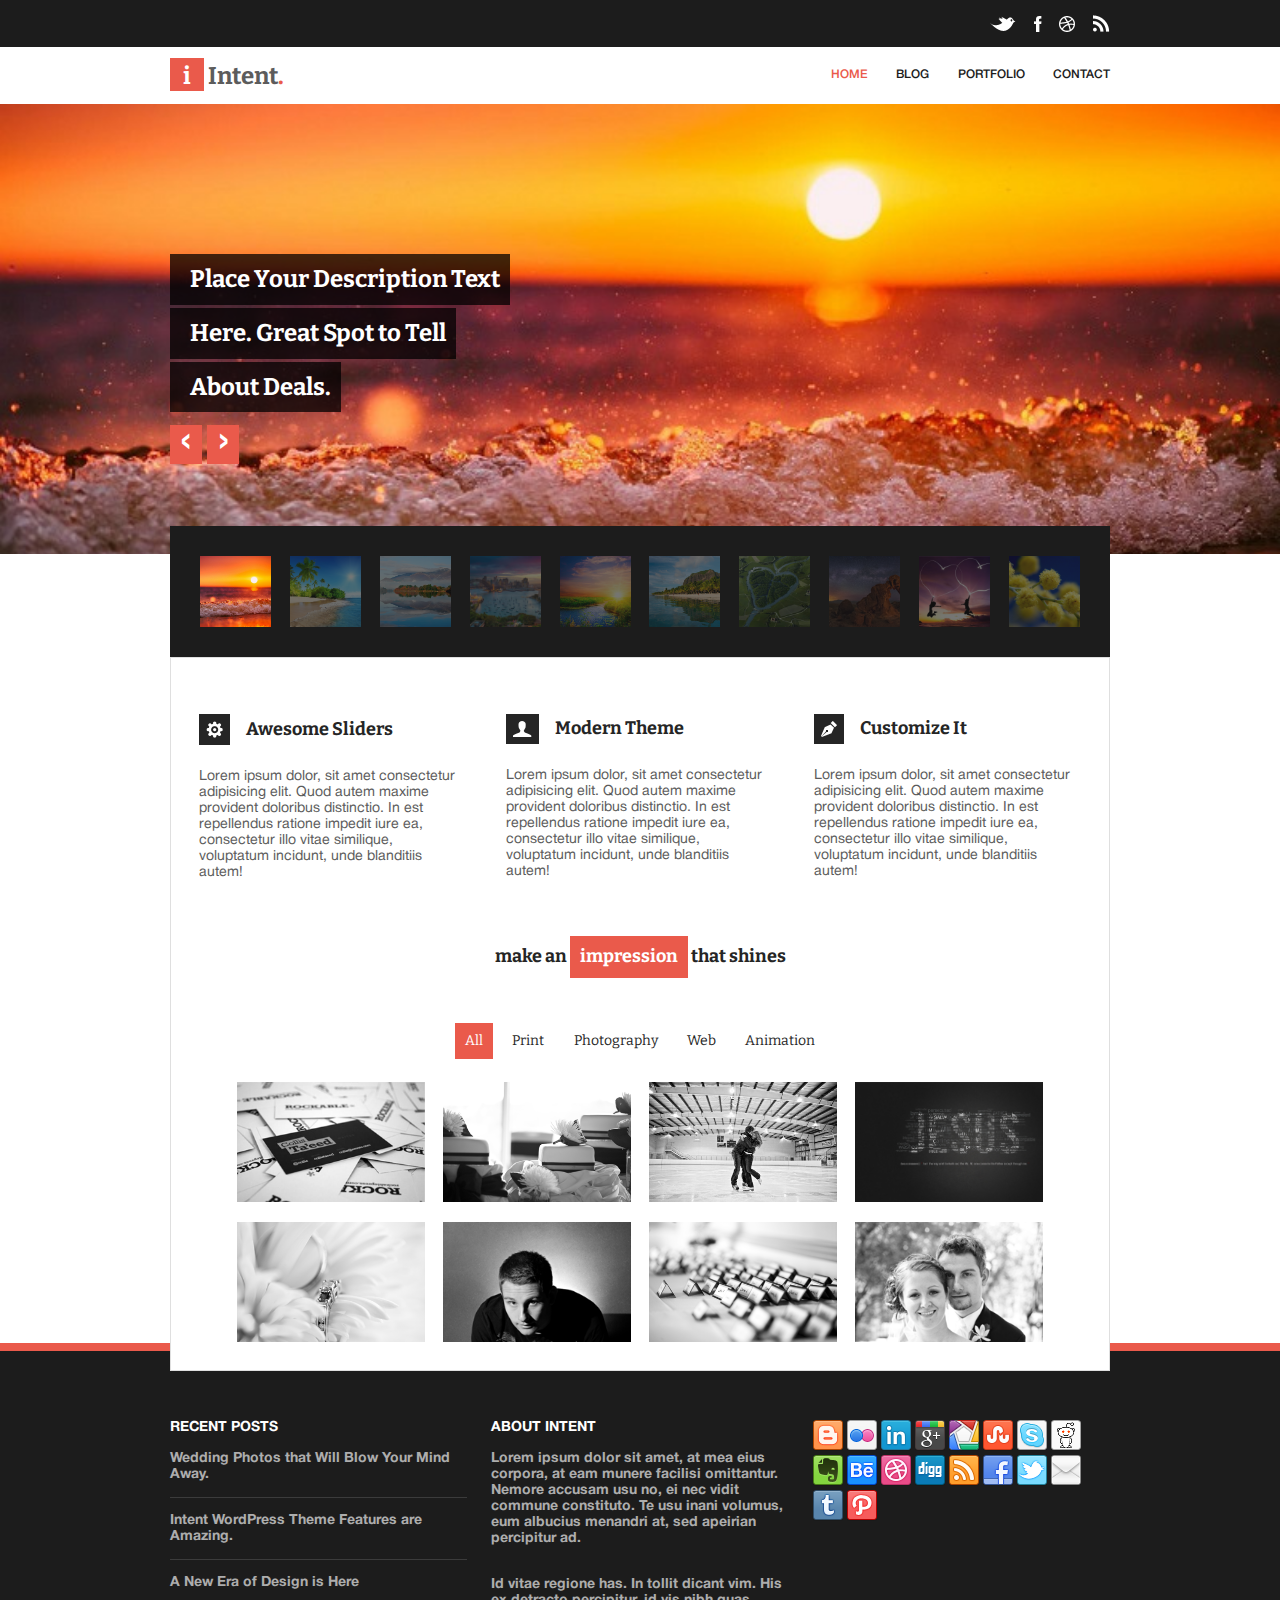
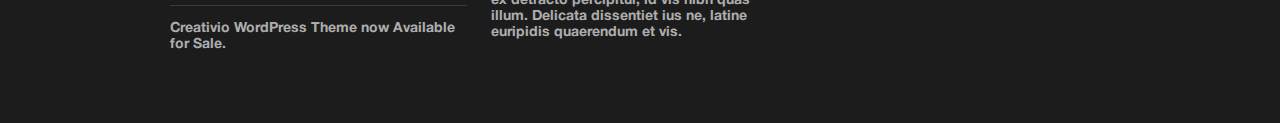
<file: index.html>
<!DOCTYPE html>
<html lang="ru">
<head>
	<meta charset="UTF-8">
	<meta http-equiv="X-UA-Compatible" content="IE=edge">
	<meta name="viewport" content="width=device-width, initial-scale=1.0">
	<link rel="stylesheet" href="css/style.css">
	<title>Intent</title>
</head>
<body>
	<div class="wrapper">
		<header class="header">
			<div class="header__society society-header">
				<div class="society-header__container _container">
					<div class="society-header__body">
						<div class="society-header__row">
							<div class="society-header__item">
								<a href="#"><img src="img/society_icons/twitter.png" alt="twitter"></a>
							</div>
							<div class="society-header__item">
								<a href="#"><img src="img/society_icons/facebook.png" alt="fb"></a>
							</div>
							<div class="society-header__item">
								<a href="#"><img src="img/society_icons/dribble.png" alt="dribble"></a>
							</div>
							<div class="society-header__item">
								<a href="#"><img src="img/society_icons/rss.png" alt="rss"></a>
							</div>
						</div>
					</div>
				</div>
			</div>
			<div class="header__main">
				<div class="header__container _container">
					<div class="header__body">
						<div class="header__row">
							<div class="header__main-icon icon-main">
								<div class="icon-main__i red-back">i</div>
								<div class="icon-main__text">Intent<span>.</span></div>
							</div>
							<div class="header__menu menu-header">
								<div class="menu-header__body">
									<div class="menu-header__item menu-header__item_active"><a href="index.html">HOME</a></div>
									<div class="menu-header__item"><a href="blog.html">BLOG</a></div>
									<div class="menu-header__item"><a href="portfolio.html">PORTFOLIO</a></div>
									<div class="menu-header__item"><a href="contact.html">CONTACT</a></div>
								</div>
							</div>
						</div>
					</div>
					<div class="burger">
						<span></span>
					</div>
				</div>
			</div>
		</header>
		<main class="content">
				<div class="slider">
					<div class="slider__item active"><img src="img/index/examples/1.png" alt="1"></div>
					<div class="slider__item"><img src="img/index/examples/2.png" alt="2"></div>
					<div class="slider__item"><img src="img/index/examples/3.png" alt="3"></div>
					<div class="slider__item"><img src="img/index/examples/4.png" alt="4"></div>
					<div class="slider__item"><img src="img/index/examples/5.png" alt="5"></div>
					<div class="slider__item"><img src="img/index/examples/6.png" alt="6"></div>
					<div class="slider__item"><img src="img/index/examples/7.png" alt="7"></div>
					<div class="slider__item"><img src="img/index/examples/8.png" alt="8"></div>
					<div class="slider__item"><img src="img/index/examples/9.png" alt="9"></div>
					<div class="slider__item"><img src="img/index/examples/10.png" alt="10"></div>
				</div>
				<div class="slider__box _container">
					<div class="slider__text-box _container">
						<div class="slider__text">Place Your Description Text</div>
						<div class="slider__text">Here. Great Spot to Tell</div>
						<div class="slider__text">About Deals.</div>
						<div class="slider__arrows">
							<div class="slider__arrow slider__arrow_left">&#8249;</div>
							<div class="slider__arrow slider__arrow_right">&#8250;</div>
						</div>
					</div>
				</div>
				<div class="slider__container _container">
					<div class="slider__mini">
						<div class="slider__mini_item active"><img src="img/index/examples/1.png" alt="1"></div>
						<div class="slider__mini_item"><img src="img/index/examples/2.png" alt="2"></div>
						<div class="slider__mini_item"><img src="img/index/examples/3.png" alt="3"></div>
						<div class="slider__mini_item"><img src="img/index/examples/4.png" alt="4"></div>
						<div class="slider__mini_item"><img src="img/index/examples/5.png" alt="5"></div>
						<div class="slider__mini_item"><img src="img/index/examples/6.png" alt="6"></div>
						<div class="slider__mini_item"><img src="img/index/examples/7.png" alt="7"></div>
						<div class="slider__mini_item"><img src="img/index/examples/8.png" alt="8"></div>
						<div class="slider__mini_item"><img src="img/index/examples/9.png" alt="9"></div>
						<div class="slider__mini_item"><img src="img/index/examples/10.png" alt="10"></div>
					</div>
				</div>
			<div class="content-index">
				<div class="content-index__container _container">
					<div class="content-index__box _box">
						<div class="content-index__body">
							<div class="content-index__row row-ci">
								<div class="row-ci__item">
									<div class="row-ci__title">
										<div class="row-ci__icon"><img src="img/index/icons_under/1.png" alt="1"></div>
										<div class="row-ci__title-text">Awesome Sliders</div>
									</div>
									<div class="row-ci__text">Lorem ipsum dolor, sit amet consectetur adipisicing elit. Quod autem maxime provident doloribus distinctio. In est repellendus ratione impedit iure ea, consectetur illo vitae similique, voluptatum incidunt, unde blanditiis autem!</div>
								</div>
								<div class="row-ci__item">
									<div class="row-ci__title">
										<div class="row-ci__icon"><img src="img/index/icons_under/2.png" alt="2"></div>
										<div class="row-ci__title-text">Modern Theme</div>
									</div>
									<div class="row-ci__text">Lorem ipsum dolor, sit amet consectetur adipisicing elit. Quod autem maxime provident doloribus distinctio. In est repellendus ratione impedit iure ea, consectetur illo vitae similique, voluptatum incidunt, unde blanditiis autem!</div>
								</div>
								<div class="row-ci__item">
									<div class="row-ci__title">
										<div class="row-ci__icon"><img src="img/index/icons_under/3.png" alt="3"></div>
										<div class="row-ci__title-text">Customize It</div>
									</div>
									<div class="row-ci__text">Lorem ipsum dolor, sit amet consectetur adipisicing elit. Quod autem maxime provident doloribus distinctio. In est repellendus ratione impedit iure ea, consectetur illo vitae similique, voluptatum incidunt, unde blanditiis autem!</div>
								</div>
							</div>
							<div class="content-index__title">make an  <span class="red-back">impression</span>  that shines</div>
							<div class="content-index__portfolio portfolio">
								<div class="portfolio__categories">
									<a href="#" class="portfolio__name red-back">All</a>
									<a href="#" class="portfolio__name">Print</a>
									<a href="#" class="portfolio__name">Photography</a>
									<a href="#" class="portfolio__name">Web</a>
									<a href="#" class="portfolio__name">Animation</a>
								</div>
								<div class="portfolio__items">
									<div class="portfolio__item _for1 _for4">
										<a href="#"><img src="img/portfolio/1.png" alt="1"></a>
										<span>Business Card</span>
									</div>
									<div class="portfolio__item _for1 _for5">
										<a href="#"><img src="img/portfolio/2.png" alt="2"></a>
										<span>random text</span>
									</div>
									<div class="portfolio__item _for1 _for4">
										<a href="#"><img src="img/portfolio/3.png" alt="3"></a>
										<span>hi</span>
									</div>
									<div class="portfolio__item _for1 _for2 _for5">
										<a href="#"><img src="img/portfolio/4.png" alt="4"></a>
										<span>Lorem, ipsum.</span>
									</div>
									<div class="portfolio__item _for1 _for2 _for3">
										<a href="#"><img src="img/portfolio/5.png" alt="5"></a>
										<span>thx</span>
									</div>
									<div class="portfolio__item _for1 _for2 _for5">
										<a href="#"><img src="img/portfolio/6.png" alt="6"></a>
										<span>heeey</span>
									</div>
									<div class="portfolio__item _for1 _for4 _for5">
										<a href="#"><img src="img/portfolio/7.png" alt="7"></a>
										<span>pick me</span>
									</div>
									<div class="portfolio__item _for1 _for4">
										<a href="#"><img src="img/portfolio/8.png" alt="8"></a>
										<span>guys</span>
									</div>
								</div>
							</div>
						</div>
					</div>
				</div>
			</div>
		</main>
		
		<footer class="footer">
			<div class="footer__container _container">
				<div class="footer__body">
					<div class="footer__row">
						<div class="footer__column footer__first-column">
							<div class="footer__title">RECENT POSTS</div>
							<p>Wedding Photos that Will Blow Your 
								Mind Away.</p>
							<p>Intent WordPress Theme Features are 
								Amazing.</p>
							<p>A New Era of Design is Here</p>
							<p>Creativio WordPress Theme now
								Available for Sale.</p>
						</div>
						<div class="footer__column footer__second-column">
							<div class="footer__title">About INTENT</div>
							<p>Lorem ipsum dolor sit amet, at mea eius corpora, at eam munere facilisi omittantur. Nemore accusam usu no, ei nec vidit commune constituto. Te usu inani volumus, eum albucius menandri at, sed apeirian percipitur ad. </p>
							<p>Id vitae regione has. In tollit dicant vim. His ex detracto percipitur, id vis nibh quas illum. Delicata dissentiet ius ne, latine euripidis quaerendum et vis.</p>
						</div>
						<div class="footer__column footer__icons">
							<a href="#"><img src="img/footer_icons/1.png" alt="1"></a>
							<a href="#"><img src="img/footer_icons/2.png" alt="2"></a>
							<a href="#"><img src="img/footer_icons/3.png" alt="3"></a>
							<a href="#"><img src="img/footer_icons/4.png" alt="4"></a>
							<a href="#"><img src="img/footer_icons/5.png" alt="5"></a>
							<a href="#"><img src="img/footer_icons/6.png" alt="6"></a>
							<a href="#"><img src="img/footer_icons/7.png" alt="7"></a>
							<a href="#"><img src="img/footer_icons/8.png" alt="8"></a>
							<a href="#"><img src="img/footer_icons/9.png" alt="9"></a>
							<a href="#"><img src="img/footer_icons/10.png" alt="10"></a>
							<a href="#"><img src="img/footer_icons/11.png" alt="11"></a>
							<a href="#"><img src="img/footer_icons/12.png" alt="12"></a>
							<a href="#"><img src="img/footer_icons/13.png" alt="13"></a>
							<a href="#"><img src="img/footer_icons/14.png" alt="14"></a>
							<a href="#"><img src="img/footer_icons/15.png" alt="15"></a>
							<a href="#"><img src="img/footer_icons/16.png" alt="16"></a>
							<a href="#"><img src="img/footer_icons/17.png" alt="17"></a>
							<a href="#"><img src="img/footer_icons/18.png" alt="18"></a>
						</div>
					</div>
				</div>
			</div>
		</footer>
	</div>
	<script src="js/script.js"></script>
</body>
</html>
</file>
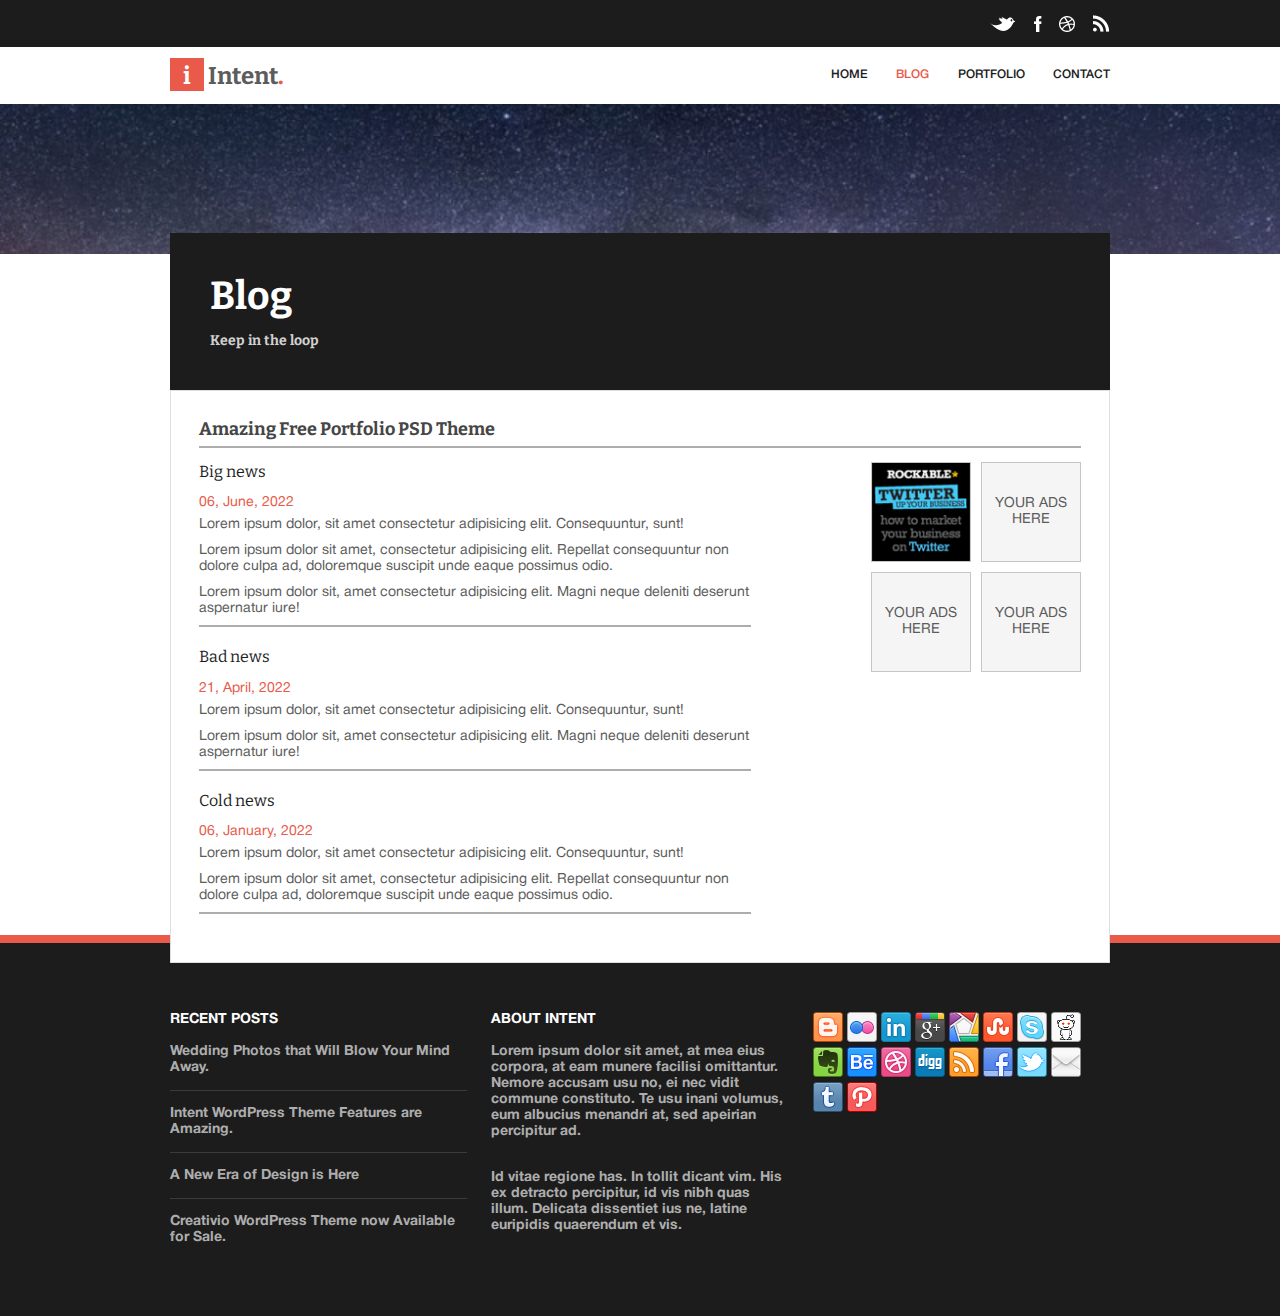
<file: blog.html>
<!DOCTYPE html>
<html lang="en">
<head>
	<meta charset="UTF-8">
	<meta http-equiv="X-UA-Compatible" content="IE=edge">
	<meta name="viewport" content="width=device-width, initial-scale=1.0">
	<link rel="stylesheet" href="css/style.css">
	<title>Blog</title>
</head>
<body>
	<div class="wrapper">
		<header class="header">
			<div class="header__society society-header">
				<div class="society-header__container _container">
					<div class="society-header__body">
						<div class="society-header__row">
							<div class="society-header__item">
								<a href="#"><img src="img/society_icons/twitter.png" alt="twitter"></a>
							</div>
							<div class="society-header__item">
								<a href="#"><img src="img/society_icons/facebook.png" alt="fb"></a>
							</div>
							<div class="society-header__item">
								<a href="#"><img src="img/society_icons/dribble.png" alt="dribble"></a>
							</div>
							<div class="society-header__item">
								<a href="#"><img src="img/society_icons/rss.png" alt="rss"></a>
							</div>
						</div>
					</div>
				</div>
			</div>
			<div class="header__main">
				<div class="header__container _container">
					<div class="header__body">
						<div class="header__row">
							<div class="header__main-icon icon-main">
								<div class="icon-main__i red-back">i</div>
								<div class="icon-main__text">Intent<span>.</span></div>
							</div>
							<div class="header__menu menu-header">
								<div class="menu-header__body">
									<div class="menu-header__item"><a href="index.html">HOME</a></div>
									<div class="menu-header__item menu-header__item_active"><a href="blog.html">BLOG</a></div>
									<div class="menu-header__item"><a href="portfolio.html">PORTFOLIO</a></div>
									<div class="menu-header__item"><a href="contact.html">CONTACT</a></div>
								</div>
							</div>
						</div>
					</div>
					<div class="burger">
						<span></span>
					</div>
				</div>
			</div>
		</header>

		<main class="content">
			<div class="content__underhead">
				<img src="img/index/examples/8.png" alt="8">
			</div>
			<div class="content__container _container">
				<div class="title">
					<div class="title__main">Blog</div>
					<div class="title__subtitle">Keep in the loop</div>
				</div>
				<div class="content__box _box">
					<div class="content__blog blog">
						<div class="blog__body">
							<div class="blog__title">Amazing Free Portfolio PSD Theme</div>
							<div class="blog__row">
								<div class="blog__posts">
									<div class="blog__post post-blog">
										<div class="post-blog__title">Big news</div>
										<div class="post-blog__date">06, June, 2022</div>
										<div class="post-blog__text">
											<p>Lorem ipsum dolor, sit amet consectetur adipisicing elit. Consequuntur, sunt!</p>
											<p>Lorem ipsum dolor sit amet, consectetur adipisicing elit. Repellat consequuntur non dolore culpa ad, doloremque suscipit unde eaque possimus odio.</p>
											<p>Lorem ipsum dolor sit, amet consectetur adipisicing elit. Magni neque deleniti deserunt aspernatur iure!</p>
										</div>
									</div>
									<div class="blog__post post-blog">
										<div class="post-blog__title">Bad news</div>
										<div class="post-blog__date">21, April, 2022</div>
										<div class="post-blog__text">
											<p>Lorem ipsum dolor, sit amet consectetur adipisicing elit. Consequuntur, sunt!</p>
											<p>Lorem ipsum dolor sit, amet consectetur adipisicing elit. Magni neque deleniti deserunt aspernatur iure!</p>
										</div>
									</div>
									<div class="blog__post post-blog">
										<div class="post-blog__title">Cold news</div>
										<div class="post-blog__date">06, January, 2022</div>
										<div class="post-blog__text">
											<p>Lorem ipsum dolor, sit amet consectetur adipisicing elit. Consequuntur, sunt!</p>
											<p>Lorem ipsum dolor sit amet, consectetur adipisicing elit. Repellat consequuntur non dolore culpa ad, doloremque suscipit unde eaque possimus odio.</p>
										</div>
									</div>
								</div>
								<div class="blog__ads">
									<a href="#" class="blog__aditem"><img src="img/blog/addd.png" alt="111"></a>
									<div class="blog__aditem"><p>YOUR ADS HERE</p></div>
									<div class="blog__aditem"><p>YOUR ADS HERE</p></div>
									<div class="blog__aditem"><p>YOUR ADS HERE</p></div>
								</div>
							</div>
						</div>
					</div>
				</div>
			</div>
		</main>

		<footer class="footer">
			<div class="footer__container _container">
				<div class="footer__body">
					<div class="footer__row">
						<div class="footer__column footer__first-column">
							<div class="footer__title">RECENT POSTS</div>
							<p>Wedding Photos that Will Blow Your 
								Mind Away.</p>
							<p>Intent WordPress Theme Features are 
								Amazing.</p>
							<p>A New Era of Design is Here</p>
							<p>Creativio WordPress Theme now
								Available for Sale.</p>
						</div>
						<div class="footer__column footer__second-column">
							<div class="footer__title">About INTENT</div>
							<p>Lorem ipsum dolor sit amet, at mea eius corpora, at eam munere facilisi omittantur. Nemore accusam usu no, ei nec vidit commune constituto. Te usu inani volumus, eum albucius menandri at, sed apeirian percipitur ad. </p>
							<p>Id vitae regione has. In tollit dicant vim. His ex detracto percipitur, id vis nibh quas illum. Delicata dissentiet ius ne, latine euripidis quaerendum et vis.</p>
						</div>
						<div class="footer__column footer__icons">
							<a href="#"><img src="img/footer_icons/1.png" alt="1"></a>
							<a href="#"><img src="img/footer_icons/2.png" alt="2"></a>
							<a href="#"><img src="img/footer_icons/3.png" alt="3"></a>
							<a href="#"><img src="img/footer_icons/4.png" alt="4"></a>
							<a href="#"><img src="img/footer_icons/5.png" alt="5"></a>
							<a href="#"><img src="img/footer_icons/6.png" alt="6"></a>
							<a href="#"><img src="img/footer_icons/7.png" alt="7"></a>
							<a href="#"><img src="img/footer_icons/8.png" alt="8"></a>
							<a href="#"><img src="img/footer_icons/9.png" alt="9"></a>
							<a href="#"><img src="img/footer_icons/10.png" alt="10"></a>
							<a href="#"><img src="img/footer_icons/11.png" alt="11"></a>
							<a href="#"><img src="img/footer_icons/12.png" alt="12"></a>
							<a href="#"><img src="img/footer_icons/13.png" alt="13"></a>
							<a href="#"><img src="img/footer_icons/14.png" alt="14"></a>
							<a href="#"><img src="img/footer_icons/15.png" alt="15"></a>
							<a href="#"><img src="img/footer_icons/16.png" alt="16"></a>
							<a href="#"><img src="img/footer_icons/17.png" alt="17"></a>
							<a href="#"><img src="img/footer_icons/18.png" alt="18"></a>
						</div>
					</div>
				</div>
			</div>
		</footer>
	</div>
	<script src="js/script.js"></script>
</body>
</html>
</file>
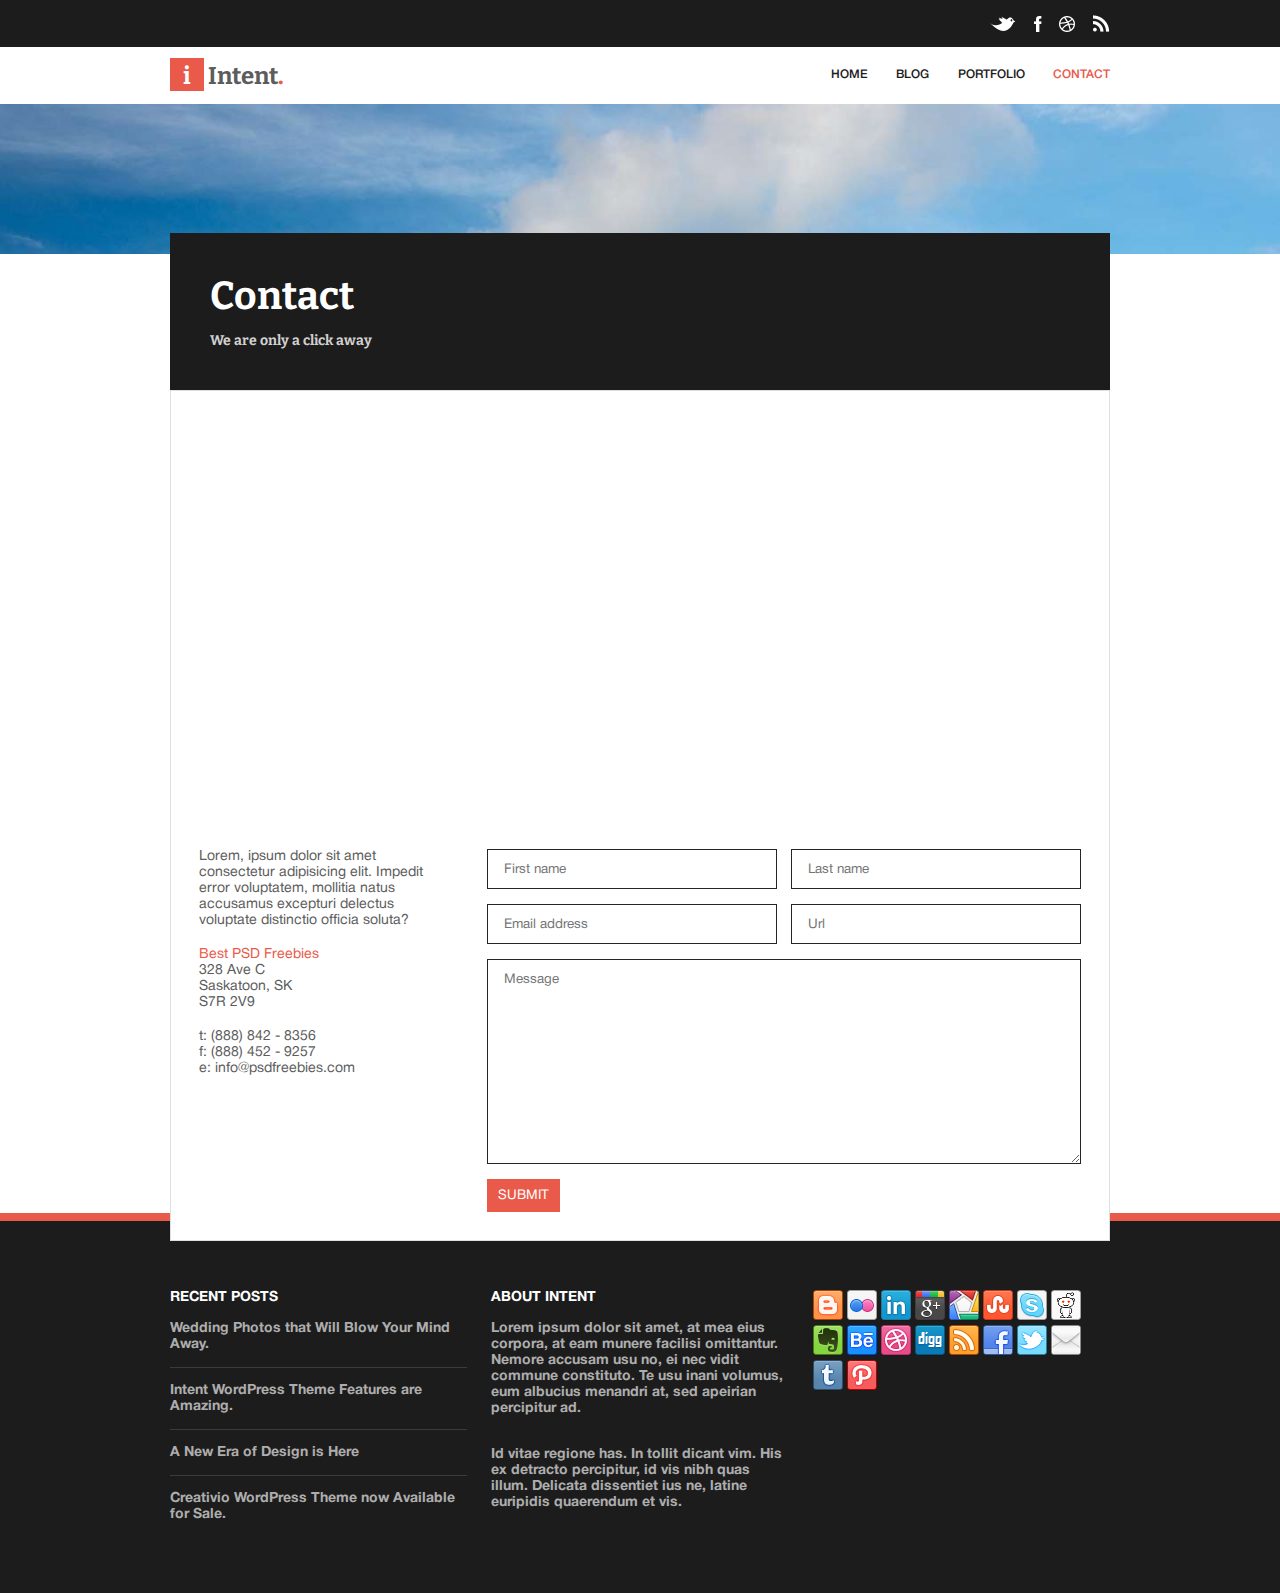
<file: contact.html>
<!DOCTYPE html>
<html lang="en">
<head>
	<meta charset="UTF-8">
	<meta http-equiv="X-UA-Compatible" content="IE=edge">
	<meta name="viewport" content="width=device-width, initial-scale=1.0">
	<link rel="stylesheet" href="css/style.css">
	<title>Contact</title>
</head>
<body>
	<div class="wrapper">
		<header class="header">
			<div class="header__society society-header">
				<div class="society-header__container _container">
					<div class="society-header__body">
						<div class="society-header__row">
							<div class="society-header__item">
								<a href="#"><img src="img/society_icons/twitter.png" alt="twitter"></a>
							</div>
							<div class="society-header__item">
								<a href="#"><img src="img/society_icons/facebook.png" alt="fb"></a>
							</div>
							<div class="society-header__item">
								<a href="#"><img src="img/society_icons/dribble.png" alt="dribble"></a>
							</div>
							<div class="society-header__item">
								<a href="#"><img src="img/society_icons/rss.png" alt="rss"></a>
							</div>
						</div>
					</div>
				</div>
			</div>
			<div class="header__main">
				<div class="header__container _container">
					<div class="header__body">
						<div class="header__row">
							<div class="header__main-icon icon-main">
								<div class="icon-main__i red-back">i</div>
								<div class="icon-main__text">Intent<span>.</span></div>
							</div>
							<div class="header__menu menu-header">
								<div class="menu-header__body">
									<div class="menu-header__item"><a href="index.html">HOME</a></div>
									<div class="menu-header__item"><a href="blog.html">BLOG</a></div>
									<div class="menu-header__item"><a href="portfolio.html">PORTFOLIO</a></div>
									<div class="menu-header__item menu-header__item_active"><a href="contact.html">CONTACT</a></div>
								</div>
							</div>
						</div>
					</div>
					<div class="burger">
						<span></span>
					</div>
				</div>
			</div>
		</header>

		<main class="content">
			<div class="content__underhead">
				<img src="img/index/examples/6.png" alt="6">
			</div>
			<div class="content__container _container">
				<div class="title">
					<div class="title__main">Contact</div>
					<div class="title__subtitle">We are only a click away</div>
				</div>
				<div class="content__box _box">
					<div class="content__contact contact">
						<div class="contact__map">
							<iframe src="https://www.google.com/maps/embed?pb=!1m18!1m12!1m3!1d2449.510201879862!2d-106.67323300000001!3d52.1250401!2m3!1f0!2f0!3f0!3m2!1i1024!2i768!4f13.1!3m3!1m2!1s0x5304f7291504d2f7%3A0xb5952d8f153bcfcc!2zMzI4IEF2ZW51ZSBDIFMsIFNhc2thdG9vbiwgU0sgUzdNIDFONCwg0JrQsNC90LDQtNCw!5e0!3m2!1sru!2sru!4v1657899029507!5m2!1sru!2sru" style="border:0;" allowfullscreen="" loading="lazy" referrerpolicy="no-referrer-when-downgrade"></iframe>
						</div>
						<div class="contact__body">
							<div class="contact__left-text">
								<p>Lorem, ipsum dolor sit amet consectetur adipisicing elit. Impedit error voluptatem, mollitia natus accusamus excepturi delectus voluptate distinctio officia soluta?</p>
								<p><span>Best PSD Freebies <br></span>
									328 Ave C <br>
									Saskatoon, SK <br>
									S7R 2V9 <br></p>
								<p>t: (888) 842 - 8356 <br>
									f: (888) 452 - 9257 <br>
									e: info@psdfreebies.com</p>
							</div>
							<div class="contact__form-body">
								<form action="post" class="contact__form">
									<input type="text" class="contact__first-name" placeholder="First name">
									<input type="text" class="contact__second-name" placeholder="Last name">
									<input type="text" class="contact__email" placeholder="Email address">
									<input type="text" class="contact__url" placeholder="Url">
									<textarea name="message" class="contact__message" placeholder="Message"></textarea>
									<button type="button">SUBMIT</button>
								</form>
							</div>
						</div>
					</div>
				</div>
			</div>
		</main>
		<footer class="footer">
			<div class="footer__container _container">
				<div class="footer__body">
					<div class="footer__row">
						<div class="footer__column footer__first-column">
							<div class="footer__title">RECENT POSTS</div>
							<p>Wedding Photos that Will Blow Your 
								Mind Away.</p>
							<p>Intent WordPress Theme Features are 
								Amazing.</p>
							<p>A New Era of Design is Here</p>
							<p>Creativio WordPress Theme now
								Available for Sale.</p>
						</div>
						<div class="footer__column footer__second-column">
							<div class="footer__title">About INTENT</div>
							<p>Lorem ipsum dolor sit amet, at mea eius corpora, at eam munere facilisi omittantur. Nemore accusam usu no, ei nec vidit commune constituto. Te usu inani volumus, eum albucius menandri at, sed apeirian percipitur ad. </p>
							<p>Id vitae regione has. In tollit dicant vim. His ex detracto percipitur, id vis nibh quas illum. Delicata dissentiet ius ne, latine euripidis quaerendum et vis.</p>
						</div>
						<div class="footer__column footer__icons">
							<a href="#"><img src="img/footer_icons/1.png" alt="1"></a>
							<a href="#"><img src="img/footer_icons/2.png" alt="2"></a>
							<a href="#"><img src="img/footer_icons/3.png" alt="3"></a>
							<a href="#"><img src="img/footer_icons/4.png" alt="4"></a>
							<a href="#"><img src="img/footer_icons/5.png" alt="5"></a>
							<a href="#"><img src="img/footer_icons/6.png" alt="6"></a>
							<a href="#"><img src="img/footer_icons/7.png" alt="7"></a>
							<a href="#"><img src="img/footer_icons/8.png" alt="8"></a>
							<a href="#"><img src="img/footer_icons/9.png" alt="9"></a>
							<a href="#"><img src="img/footer_icons/10.png" alt="10"></a>
							<a href="#"><img src="img/footer_icons/11.png" alt="11"></a>
							<a href="#"><img src="img/footer_icons/12.png" alt="12"></a>
							<a href="#"><img src="img/footer_icons/13.png" alt="13"></a>
							<a href="#"><img src="img/footer_icons/14.png" alt="14"></a>
							<a href="#"><img src="img/footer_icons/15.png" alt="15"></a>
							<a href="#"><img src="img/footer_icons/16.png" alt="16"></a>
							<a href="#"><img src="img/footer_icons/17.png" alt="17"></a>
							<a href="#"><img src="img/footer_icons/18.png" alt="18"></a>
						</div>
					</div>
				</div>
			</div>
		</footer>
	</div>
	<script src="js/script.js"></script>
</body>
</html>
</file>
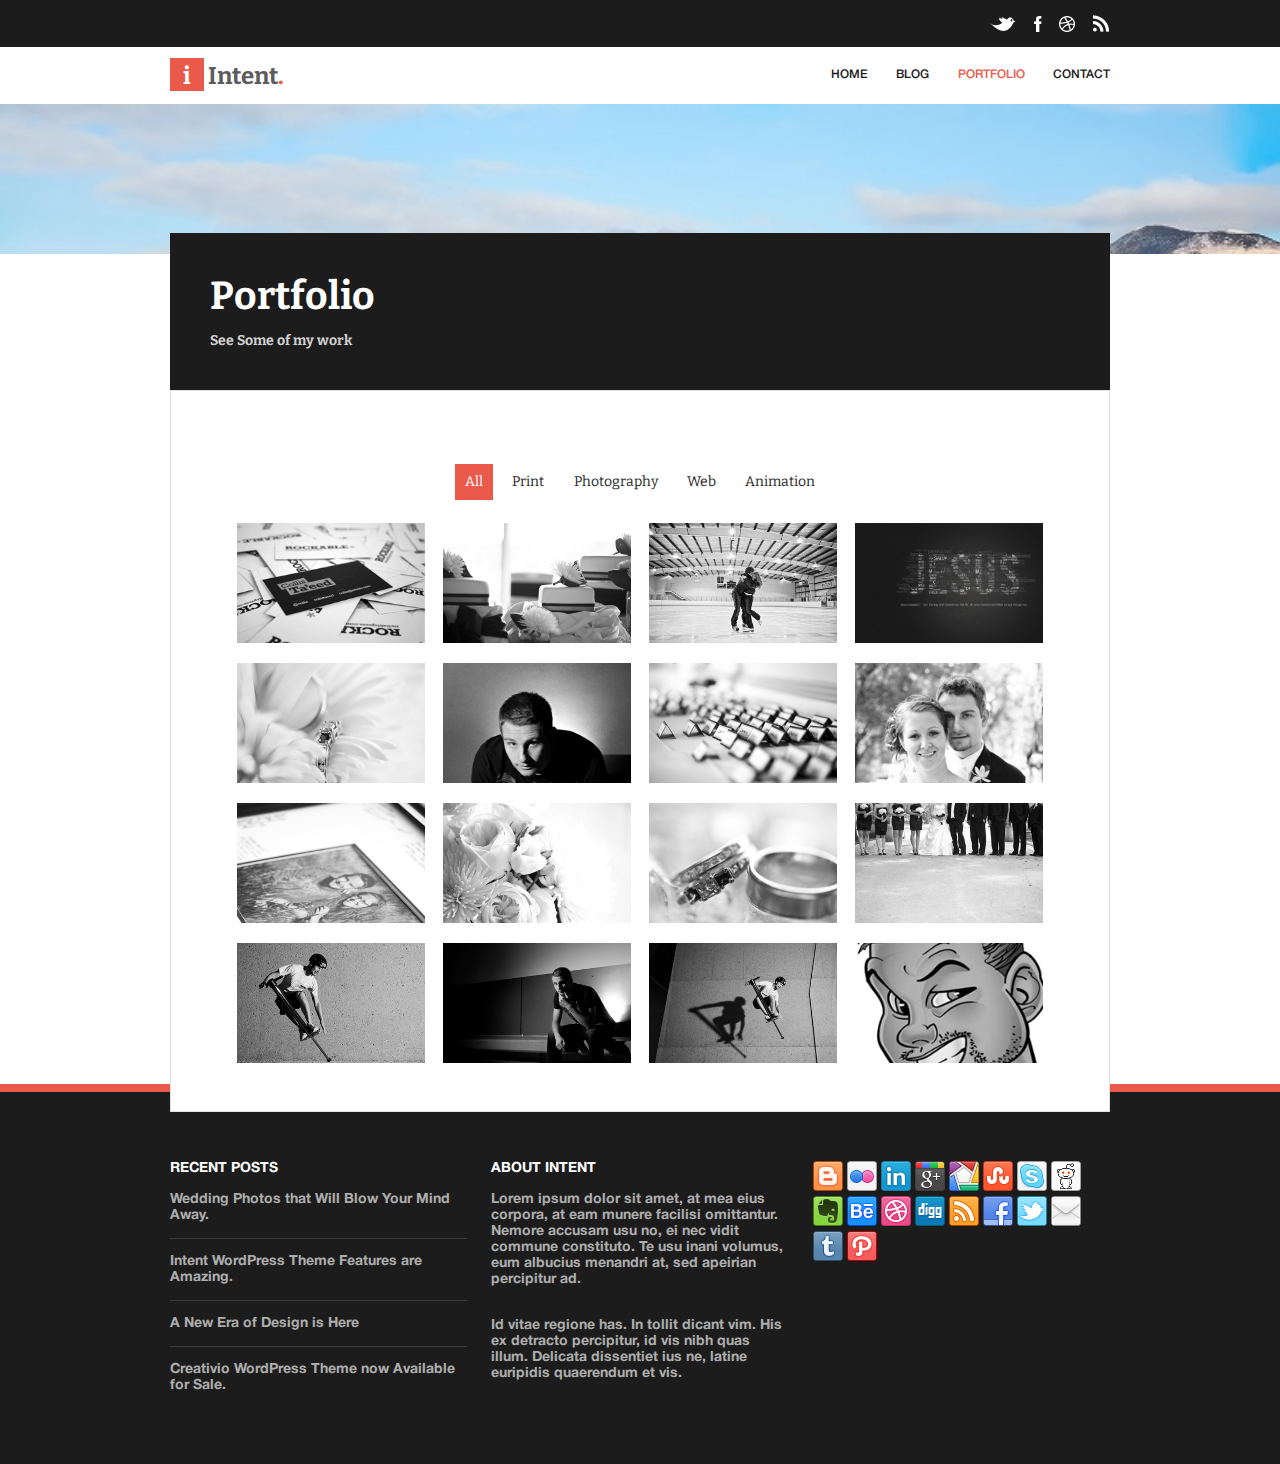
<file: portfolio.html>
<!DOCTYPE html>
<html lang="en">
<head>
	<meta charset="UTF-8">
	<meta http-equiv="X-UA-Compatible" content="IE=edge">
	<meta name="viewport" content="width=device-width, initial-scale=1.0">
	<link rel="stylesheet" href="css/style.css">
	<title>Portfolio</title>
</head>
<body>
	<div class="wrapper">
		<header class="header">
			<div class="header__society society-header">
				<div class="society-header__container _container">
					<div class="society-header__body">
						<div class="society-header__row">
							<div class="society-header__item">
								<a href="#"><img src="img/society_icons/twitter.png" alt="twitter"></a>
							</div>
							<div class="society-header__item">
								<a href="#"><img src="img/society_icons/facebook.png" alt="fb"></a>
							</div>
							<div class="society-header__item">
								<a href="#"><img src="img/society_icons/dribble.png" alt="dribble"></a>
							</div>
							<div class="society-header__item">
								<a href="#"><img src="img/society_icons/rss.png" alt="rss"></a>
							</div>
						</div>
					</div>
				</div>
			</div>
			<div class="header__main">
				<div class="header__container _container">
					<div class="header__body">
						<div class="header__row">
							<div class="header__main-icon icon-main">
								<div class="icon-main__i red-back">i</div>
								<div class="icon-main__text">Intent<span>.</span></div>
							</div>
							<div class="header__menu menu-header">
								<div class="menu-header__body">
									<div class="menu-header__item"><a href="index.html">HOME</a></div>
									<div class="menu-header__item"><a href="blog.html">BLOG</a></div>
									<div class="menu-header__item menu-header__item_active"><a href="portfolio.html">PORTFOLIO</a></div>
									<div class="menu-header__item"><a href="contact.html">CONTACT</a></div>
								</div>
							</div>
						</div>
					</div>
					<div class="burger">
						<span></span>
					</div>
				</div>
			</div>
		</header>

		<main class="content">
			<div class="content__underhead">
				<img src="img/index/examples/3.png" alt="">
			</div>
			<div class="content__container _container">
				<div class="title">
					<div class="title__main">Portfolio</div>
					<div class="title__subtitle">See Some of my work</div>
				</div>
				<div class="content__box _box">
					<div class="content__portfolio portfolio">
						<div class="portfolio__categories">
							<a href="#" class="portfolio__name red-back">All</a>
							<a href="#" class="portfolio__name">Print</a>
							<a href="#" class="portfolio__name">Photography</a>
							<a href="#" class="portfolio__name">Web</a>
							<a href="#" class="portfolio__name">Animation</a>
						</div>
						<div class="portfolio__items">
							<div class="portfolio__item _for1 _for4">
								<a href="#"><img src="img/portfolio/1.png" alt="1"></a>
								<span>Business Card</span>
							</div>
							<div class="portfolio__item _for1 _for5">
								<a href="#"><img src="img/portfolio/2.png" alt="2"></a>
								<span>random text</span>
							</div>
							<div class="portfolio__item _for1 _for4">
								<a href="#"><img src="img/portfolio/3.png" alt="3"></a>
								<span>hi</span>
							</div>
							<div class="portfolio__item _for1 _for2 _for5">
								<a href="#"><img src="img/portfolio/4.png" alt="4"></a>
								<span>Lorem, ipsum.</span>
							</div>
							<div class="portfolio__item _for1 _for2 _for3">
								<a href="#"><img src="img/portfolio/5.png" alt="5"></a>
								<span>thx</span>
							</div>
							<div class="portfolio__item _for1 _for2 _for5">
								<a href="#"><img src="img/portfolio/6.png" alt="6"></a>
								<span>heeey</span>
							</div>
							<div class="portfolio__item _for1 _for4 _for5">
								<a href="#"><img src="img/portfolio/7.png" alt="7"></a>
								<span>pick me</span>
							</div>
							<div class="portfolio__item _for1 _for2">
								<a href="#"><img src="img/portfolio/8.png" alt="8"></a>
								<span>guys</span>
							</div>
							<div class="portfolio__item _for1 _for3">
								<a href="#"><img src="img/portfolio/9.png" alt="9"></a>
								<span>Business Card</span>
							</div>
							<div class="portfolio__item _for1 _for5">
								<a href="#"><img src="img/portfolio/10.png" alt="10"></a>
								<span>Business Card</span>
							</div>
							<div class="portfolio__item _for1 _for2">
								<a href="#"><img src="img/portfolio/11.png" alt="11"></a>
								<span>Business Card</span>
							</div>
							<div class="portfolio__item _for1 _for2">
								<a href="#"><img src="img/portfolio/12.png" alt="12"></a>
								<span>Business Card</span>
							</div>
							<div class="portfolio__item _for1 _for5">
								<a href="#"><img src="img/portfolio/13.png" alt="13"></a>
								<span>Business Card</span>
							</div>
							<div class="portfolio__item _for1 _for4 _for3 _for2">
								<a href="#"><img src="img/portfolio/14.png" alt="14"></a>
								<span>Business Card</span>
							</div>
							<div class="portfolio__item _for1 _for3 _for5">
								<a href="#"><img src="img/portfolio/15.png" alt="15"></a>
								<span>Business Card</span>
							</div>
							<div class="portfolio__item _for1 _for4">
								<a href="#"><img src="img/portfolio/16.png" alt="16"></a>
								<span>Business Card</span>
							</div>
						</div>
					</div>
				</div>
			</div>
		</main>
		
		<footer class="footer">
			<div class="footer__container _container">
				<div class="footer__body">
					<div class="footer__row">
						<div class="footer__column footer__first-column">
							<div class="footer__title">RECENT POSTS</div>
							<p>Wedding Photos that Will Blow Your 
								Mind Away.</p>
							<p>Intent WordPress Theme Features are 
								Amazing.</p>
							<p>A New Era of Design is Here</p>
							<p>Creativio WordPress Theme now
								Available for Sale.</p>
						</div>
						<div class="footer__column footer__second-column">
							<div class="footer__title">About INTENT</div>
							<p>Lorem ipsum dolor sit amet, at mea eius corpora, at eam munere facilisi omittantur. Nemore accusam usu no, ei nec vidit commune constituto. Te usu inani volumus, eum albucius menandri at, sed apeirian percipitur ad. </p>
							<p>Id vitae regione has. In tollit dicant vim. His ex detracto percipitur, id vis nibh quas illum. Delicata dissentiet ius ne, latine euripidis quaerendum et vis.</p>
						</div>
						<div class="footer__column footer__icons">
							<a href="#"><img src="img/footer_icons/1.png" alt="1"></a>
							<a href="#"><img src="img/footer_icons/2.png" alt="2"></a>
							<a href="#"><img src="img/footer_icons/3.png" alt="3"></a>
							<a href="#"><img src="img/footer_icons/4.png" alt="4"></a>
							<a href="#"><img src="img/footer_icons/5.png" alt="5"></a>
							<a href="#"><img src="img/footer_icons/6.png" alt="6"></a>
							<a href="#"><img src="img/footer_icons/7.png" alt="7"></a>
							<a href="#"><img src="img/footer_icons/8.png" alt="8"></a>
							<a href="#"><img src="img/footer_icons/9.png" alt="9"></a>
							<a href="#"><img src="img/footer_icons/10.png" alt="10"></a>
							<a href="#"><img src="img/footer_icons/11.png" alt="11"></a>
							<a href="#"><img src="img/footer_icons/12.png" alt="12"></a>
							<a href="#"><img src="img/footer_icons/13.png" alt="13"></a>
							<a href="#"><img src="img/footer_icons/14.png" alt="14"></a>
							<a href="#"><img src="img/footer_icons/15.png" alt="15"></a>
							<a href="#"><img src="img/footer_icons/16.png" alt="16"></a>
							<a href="#"><img src="img/footer_icons/17.png" alt="17"></a>
							<a href="#"><img src="img/footer_icons/18.png" alt="18"></a>
						</div>
					</div>
				</div>
			</div>
		</footer>
	</div>
	<script src="js/script.js"></script>
</body>
</html>
</file>
<file: css/style.css>
@charset "UTF-8";
/*Обнуление*/
@import url("https://fonts.googleapis.com/css2?family=Bitter:wght@400;700&display=swap");
* {
  padding: 0;
  margin: 0;
  border: 0;
}

*, *:before, *:after {
  -webkit-box-sizing: border-box;
  box-sizing: border-box;
}

:focus, :active {
  outline: none;
}

a:focus, a:active {
  outline: none;
}

nav, footer, header, aside {
  display: block;
}

html, body {
  height: 100%;
  width: 100%;
  font-size: 100%;
  line-height: 1;
  font-size: 14px;
  -ms-text-size-adjust: 100%;
  -moz-text-size-adjust: 100%;
  -webkit-text-size-adjust: 100%;
}

input, button, textarea {
  font-family: inherit;
}

input::-ms-clear {
  display: none;
}

button {
  cursor: pointer;
}

button::-moz-focus-inner {
  padding: 0;
  border: 0;
}

a, a:visited {
  text-decoration: none;
}

a:hover {
  text-decoration: none;
}

ul li {
  list-style: none;
}

img {
  vertical-align: top;
}

h1, h2, h3, h4, h5, h6 {
  font-size: inherit;
  font-weight: 400;
}

/*--------------------*/
/*--------------------ШРИФТЫ-------------*/
@font-face {
  font-family: "Helvetica Neue";
  src: url("../../fonts/HelveticaNeueRegular.eot");
  src: local("☺"), url("../../fonts/HelveticaNeueRegular.woff") format("woff"), url("../../fonts/HelveticaNeueRegular.ttf") format("truetype"), url("../../fonts/HelveticaNeueRegular.svg") format("svg");
  font-weight: normal;
  font-style: normal;
}
@font-face {
  font-family: "Helvetica Neue";
  src: url("../../fonts/HelveticaNeueMedium.eot");
  src: local("☺"), url("../../fonts/HelveticaNeueMedium.woff") format("woff"), url("../../fonts/HelveticaNeueMedium.ttf") format("truetype"), url("../../fonts/HelveticaNeueMedium.svg") format("svg");
  font-weight: 500;
  font-style: normal;
}
@font-face {
  font-family: "Helvetica Neue";
  src: url("../../fonts/HelveticaNeueBold.eot");
  src: local("☺"), url("../../fonts/HelveticaNeueBold.woff") format("woff"), url("../../fonts/HelveticaNeueBold.ttf") format("truetype"), url("../../fonts/HelveticaNeueBold.svg") format("svg");
  font-weight: 700;
  font-style: normal;
}
/*--------------ОБЩИЕ КЛАССЫ---------------*/
body {
  font-family: "Helvetica Neue", sans-serif;
  font-weight: 400;
  font-size: 14px;
  line-height: 16px;
  color: #5c5c5c;
}

._imgbg {
  position: relative;
}
._imgbg img {
  position: absolute;
  top: 0;
  left: 0;
  width: 100%;
  height: 100%;
  -o-object-fit: cover;
     object-fit: cover;
}

._container {
  max-width: 1020px;
  padding: 0 40px;
  margin: 0 auto;
}
@media (max-width: 767px) {
  ._container {
    padding: 0 30px;
  }
}
@media (max-width: 479px) {
  ._container {
    padding: 0 20px;
  }
}
@media (max-width: 321px) {
  ._container {
    padding: 0 10px;
  }
}

._box {
  padding: 28px;
  border: 1px solid #dfdfdf;
}

.red-back {
  display: inline-block;
  color: white;
  padding: 10px;
  background-color: #ea5a4b;
}

a.red-back {
  color: white;
}

.wrapper {
  display: -webkit-box;
  display: -ms-flexbox;
  display: flex;
  -webkit-box-orient: vertical;
  -webkit-box-direction: normal;
      -ms-flex-direction: column;
          flex-direction: column;
  min-height: 100%;
  overflow: hidden;
}

._ovhid {
  overflow: hidden;
}

.title {
  margin-top: -21px;
  position: relative;
  z-index: 2;
  width: 100%;
  padding: 40px;
  background-color: #1c1c1c;
  font-family: "Bitter", sans-serif;
}
.title__main {
  font-size: 39px;
  line-height: 1.2;
  font-weight: 700;
  color: white;
}
.title__subtitle {
  margin-top: 13px;
  font-size: 14px;
  line-height: 1.2;
  font-weight: 700;
  color: #d1d0d0;
}

/*--------------HEADER--------------*/
.header__container {
  position: relative;
  padding-top: 11px;
  padding-bottom: 13px;
}
.header__row {
  display: -webkit-box;
  display: -ms-flexbox;
  display: flex;
  -webkit-box-pack: justify;
      -ms-flex-pack: justify;
          justify-content: space-between;
  -webkit-box-align: center;
      -ms-flex-align: center;
          align-items: center;
}
.header__under-image {
  width: 100%;
  height: 151px;
}

.society-header {
  background-color: #1c1c1c;
  height: 47px;
}
.society-header__body {
  height: 100%;
  width: 100%;
  display: -webkit-box;
  display: -ms-flexbox;
  display: flex;
  -webkit-box-pack: end;
      -ms-flex-pack: end;
          justify-content: flex-end;
}
.society-header__row {
  height: 100%;
  display: -webkit-box;
  display: -ms-flexbox;
  display: flex;
  -webkit-box-pack: justify;
      -ms-flex-pack: justify;
          justify-content: space-between;
  -webkit-box-align: center;
      -ms-flex-align: center;
          align-items: center;
  width: 120px;
}
.society-header__container {
  height: 100%;
}

.icon-main {
  font-family: "Bitter", serif;
  font-size: 24px;
  line-height: 16px;
  font-weight: 700;
  position: relative;
  z-index: 3;
}
.icon-main__i {
  display: inline-block;
  color: white;
  padding: 10px 13px 7px 13px;
  background-color: #ea5a4b;
}
.icon-main__text {
  display: inline-block;
}
.icon-main__text span {
  color: #ea5a4b;
}

.menu-header {
  max-width: 279px;
  width: 100%;
  font-family: "Helvetica Neue";
  font-weight: 500;
  font-size: 12px;
  line-height: 16px;
}
@media (max-width: 767px) {
  .menu-header {
    -webkit-transition: all 0.3s ease 0s;
    transition: all 0.3s ease 0s;
    max-width: none;
    position: fixed;
    top: -100%;
    left: 0;
    width: 100%;
    height: 100%;
    background-color: white;
    z-index: 5;
  }
  .menu-header.active {
    top: 0;
  }
}
.menu-header__body {
  width: 100%;
  display: -webkit-box;
  display: -ms-flexbox;
  display: flex;
  -webkit-box-pack: justify;
      -ms-flex-pack: justify;
          justify-content: space-between;
}
@media (max-width: 767px) {
  .menu-header__body {
    display: -webkit-box;
    display: -ms-flexbox;
    display: flex;
    -webkit-box-orient: vertical;
    -webkit-box-direction: normal;
        -ms-flex-direction: column;
            flex-direction: column;
    -webkit-box-align: center;
        -ms-flex-align: center;
            align-items: center;
    margin-top: 60px;
  }
}
@media (max-width: 767px) {
  .menu-header__item:not(:last-child) {
    margin-bottom: 10px;
  }
}
.menu-header__item a {
  color: #1c1c1c;
  -webkit-transition: color 0.3s ease 0s;
  transition: color 0.3s ease 0s;
}
.menu-header__item_active a {
  color: #ea5a4b;
}
.menu-header__item:hover a {
  color: #ff9e93;
}

.burger {
  position: absolute;
  z-index: 5;
  top: 15px;
  right: 30px;
  width: 30px;
  height: 20px;
  display: none;
}
@media (max-width: 767px) {
  .burger {
    display: block;
  }
}
@media (max-width: 479px) {
  .burger {
    right: 20px;
  }
}
@media (max-width: 321px) {
  .burger {
    right: 10px;
  }
}
.burger span {
  position: absolute;
  top: 8px;
  left: 0;
  width: 100%;
  height: 4px;
  background-color: #ea5a4b;
  -webkit-transition: all 0.3s ease 0s;
  transition: all 0.3s ease 0s;
}
.burger::after {
  content: "";
  position: absolute;
  top: 0;
  left: 0;
  width: 100%;
  height: 4px;
  background-color: #ea5a4b;
  -webkit-transition: all 0.3s ease 0s;
  transition: all 0.3s ease 0s;
}
.burger::before {
  content: "";
  position: absolute;
  bottom: 0;
  left: 0;
  width: 100%;
  height: 4px;
  background-color: #ea5a4b;
  -webkit-transition: all 0.3s ease 0s;
  transition: all 0.3s ease 0s;
}
.burger.active span {
  width: 0;
  margin-left: 15px;
}
.burger.active::after {
  -webkit-transform: rotate(-45deg);
          transform: rotate(-45deg);
  top: 8px;
}
.burger.active::before {
  -webkit-transform: rotate(45deg);
          transform: rotate(45deg);
  bottom: 8px;
}

/*-------------FOOTER------------------*/
.footer {
  background-color: #1c1c1c;
  width: 100%;
  border-top: 8px solid #ea5a4b;
  color: #adadad;
  font-weight: 700;
  margin-top: -28px;
  position: relative;
  z-index: -1;
}
.footer__body {
  padding: 69px 0 40px 0;
}
.footer__row {
  display: -webkit-box;
  display: -ms-flexbox;
  display: flex;
  margin: 0 -12px;
}
@media (max-width: 767px) {
  .footer__row {
    -ms-flex-wrap: wrap;
        flex-wrap: wrap;
  }
}
.footer__column {
  -webkit-box-flex: 0;
      -ms-flex: 0 1 33.3333%;
          flex: 0 1 33.3333%;
  padding: 0 12px;
}
@media (max-width: 767px) {
  .footer__column {
    -webkit-box-flex: 0;
        -ms-flex: 0 1 50%;
            flex: 0 1 50%;
  }
}
.footer__title {
  color: white;
  line-height: 1.2;
  text-transform: uppercase;
}
.footer__first-column p {
  margin-top: 15px;
  margin-bottom: 30px;
  position: relative;
}
.footer__first-column p::after {
  content: "";
  height: 1px;
  background-color: #3b3b3b;
  width: 100%;
  position: absolute;
  bottom: -15px;
  left: 0;
}
.footer__first-column p:last-child::after {
  content: none;
}
.footer__second-column p {
  margin-top: 15px;
  margin-bottom: 30px;
}
@media (max-width: 767px) {
  .footer__icons {
    -webkit-box-flex: 0;
        -ms-flex: 0 1 100%;
            flex: 0 1 100%;
    text-align: center;
  }
}
.footer__icons > * {
  display: inline-block;
  margin-bottom: 4px;
}

.content {
  -webkit-box-flex: 1;
      -ms-flex: 1 1 auto;
          flex: 1 1 auto;
}
.content__underhead {
  width: 100%;
  height: 150px;
}
.content__underhead img {
  width: 100%;
  height: 100%;
  -o-object-fit: cover;
     object-fit: cover;
  -o-object-position: top;
     object-position: top;
}
.content__box {
  background-color: white;
}
.slider {
  width: 100%;
  height: 450px;
  position: relative;
}
.slider__item {
  position: absolute;
  top: 0;
  left: 0;
  width: 100%;
  height: 450px;
  opacity: 0;
  -webkit-transition: all 0.6s ease 0s;
  transition: all 0.6s ease 0s;
}
.slider__item img {
  width: 100%;
  height: 100%;
  -o-object-fit: cover;
     object-fit: cover;
}
.slider__item.active {
  opacity: 1;
}
.slider__box {
  position: relative;
}
.slider__text-box {
  position: absolute;
  top: 0;
  left: 0;
  z-index: 2;
  max-width: 450px;
  margin-top: -300px;
}
.slider__text {
  color: white;
  background-color: rgba(0, 0, 0, 0.74);
  padding: 11px 10px 11px 20px;
  font-size: 24px;
  line-height: 1.2;
  font-weight: 700;
  font-family: "Bitter", sans-serif;
  display: inline-block;
  margin-bottom: 3px;
}
.slider__arrows {
  margin-top: 10px;
  display: -webkit-box;
  display: -ms-flexbox;
  display: flex;
}
.slider__arrow {
  padding: 9px 10px 14px 10px;
  font-size: 48px;
  color: white;
  background-color: #ea5a4b;
  margin-right: 5px;
}

.slider__mini {
  width: 100%;
  position: relative;
  z-index: 4;
  display: -webkit-box;
  display: -ms-flexbox;
  display: flex;
  -webkit-box-pack: justify;
      -ms-flex-pack: justify;
          justify-content: space-between;
  -ms-flex-wrap: wrap;
      flex-wrap: wrap;
  padding: 28px;
  background-color: #1c1c1c;
  margin: -28px auto 0 auto;
}
.slider__mini_item {
  padding: 2px;
  -webkit-box-flex: 0;
      -ms-flex: 0 1 75px;
          flex: 0 1 75px;
  height: 75px;
  opacity: 0.4;
  -webkit-transition: all 0.3s ease 0s;
  transition: all 0.3s ease 0s;
}
.slider__mini_item:hover {
  opacity: 0.7;
}
.slider__mini_item.active {
  opacity: 1;
}
.slider__mini_item img {
  width: 100%;
  height: 100%;
  -o-object-fit: cover;
     object-fit: cover;
}

.content-index__box {
  padding-bottom: 8px;
  background-color: white;
}
.content-index__body {
  padding-top: 28px;
}
.content-index__title {
  font-family: "Bitter", sans-serif;
  font-size: 18px;
  line-height: 1.2;
  color: #252525;
  font-weight: 700;
  text-align: center;
  margin-top: 55px;
}
.row-ci {
  display: -webkit-box;
  display: -ms-flexbox;
  display: flex;
  margin: 0 -20px;
  -ms-flex-wrap: wrap;
      flex-wrap: wrap;
}
.row-ci__item {
  padding: 0 20px;
  -webkit-box-pack: justify;
      -ms-flex-pack: justify;
          justify-content: space-between;
  -webkit-box-flex: 0;
      -ms-flex: 0 1 33.3333%;
          flex: 0 1 33.3333%;
}
@media (max-width: 767px) {
  .row-ci__item {
    -webkit-box-flex: 0;
        -ms-flex: 0 1 50%;
            flex: 0 1 50%;
  }
  .row-ci__item:not(:last-child) {
    margin-bottom: 20px;
  }
}
@media (max-width: 479px) {
  .row-ci__item {
    -webkit-box-flex: 0;
        -ms-flex: 0 1 100%;
            flex: 0 1 100%;
    text-align: center;
  }
}
.row-ci__title {
  display: -webkit-box;
  display: -ms-flexbox;
  display: flex;
  -webkit-box-align: center;
      -ms-flex-align: center;
          align-items: center;
  color: #252525;
}
.row-ci__icon {
  background-color: #252525;
  padding: 7px;
  margin-right: 16px;
}
.row-ci__title-text {
  font-family: "Bitter", sans-serif;
  font-size: 18px;
  line-height: 1.2;
  font-weight: 700;
}
.row-ci__text {
  margin-top: 24px;
}

/*----------------PORTFOLIO--------------------*/
.portfolio {
  font-size: 14px;
  line-height: 16px;
  font-family: "Bitter", sans-serif;
  font-weight: 400;
  position: relative;
  z-index: 1;
}
.portfolio__categories {
  margin-bottom: 33px;
  margin-top: 55px;
  margin-left: 10px;
  margin: 55px auto 33px auto;
  max-width: 350px;
  display: -webkit-box;
  display: -ms-flexbox;
  display: flex;
  -webkit-box-pack: justify;
      -ms-flex-pack: justify;
          justify-content: space-between;
}
.portfolio__name {
  -webkit-transition: all 0.3s ease 0s;
  transition: all 0.3s ease 0s;
  color: #252525;
}
.portfolio__name:active {
  color: red;
}
.portfolio__name.red-back {
  margin: -10px;
}
@media (max-width: 479px) {
  .portfolio__name {
    font-size: 10px;
  }
}
.portfolio__items {
  display: -webkit-box;
  display: -ms-flexbox;
  display: flex;
  -ms-flex-wrap: wrap;
      flex-wrap: wrap;
  -webkit-box-pack: center;
      -ms-flex-pack: center;
          justify-content: center;
  margin: 0 -9px;
}
.portfolio__item {
  -webkit-box-flex: 0;
      -ms-flex: 0 1 206px;
          flex: 0 1 206px;
  height: 120px;
  position: relative;
  padding: 0 9px;
  margin-bottom: 20px;
}
.portfolio__item img {
  width: 100%;
  height: 100%;
  -o-object-fit: cover;
     object-fit: cover;
  -o-object-position: top;
     object-position: top;
}
.portfolio__item span {
  -webkit-transition: all 0.3s ease 0s;
  transition: all 0.3s ease 0s;
  position: absolute;
  bottom: 0;
  left: 9px;
  width: 188px;
  padding: 10px;
  opacity: 0;
  color: white;
  background-color: rgba(0, 0, 0, 0.5);
}
.portfolio__item:hover span {
  opacity: 1;
}
.portfolio__item.no-active {
  display: none;
}

/*------------------------blog------------------*/
.blog__title {
  position: relative;
  font-family: "Bitter", sans-serif;
  font-size: 18px;
  line-height: 1.2;
  font-weight: 700;
  color: #464646;
  margin-bottom: 14px;
  padding-bottom: 8px;
}
@media (max-width: 767px) {
  .blog__title {
    text-align: center;
  }
}
.blog__title::after {
  content: "";
  position: absolute;
  bottom: 0;
  left: 0;
  width: 100%;
  height: 2px;
  background-color: #adadad;
}
.blog__row {
  display: -webkit-box;
  display: -ms-flexbox;
  display: flex;
  -webkit-box-pack: center;
      -ms-flex-pack: center;
          justify-content: center;
}
@media (max-width: 767px) {
  .blog__row {
    -ms-flex-wrap: wrap;
        flex-wrap: wrap;
  }
}
.blog__posts {
  margin-right: 20px;
  -webkit-box-flex: 1;
      -ms-flex: 1 1 auto;
          flex: 1 1 auto;
}
@media (max-width: 767px) {
  .blog__posts {
    -webkit-box-flex: 0;
        -ms-flex: 0 1 100%;
            flex: 0 1 100%;
    text-align: center;
    margin: 0;
    margin-bottom: 20px;
  }
}
@media (max-width: 767px) {
  .blog__post {
    margin: 0 auto;
  }
}
.blog__ads {
  -webkit-box-flex: 0;
      -ms-flex: 0 0 210px;
          flex: 0 0 210px;
  display: -webkit-box;
  display: -ms-flexbox;
  display: flex;
  -ms-flex-wrap: wrap;
      flex-wrap: wrap;
  -webkit-box-pack: justify;
      -ms-flex-pack: justify;
          justify-content: space-between;
  max-height: 210px;
}
.blog__aditem {
  margin-bottom: 10px;
  width: 100px;
  height: 100px;
  background-color: #f5f5f5;
  border: 1px solid #c6c6c6;
  display: -webkit-box;
  display: -ms-flexbox;
  display: flex;
  -webkit-box-align: center;
      -ms-flex-align: center;
          align-items: center;
  -webkit-box-pack: center;
      -ms-flex-pack: center;
          justify-content: center;
}
.blog__aditem a {
  width: 100%;
  height: 100%;
}
.blog__aditem p {
  text-align: center;
}
.blog__aditem img {
  width: 100%;
  height: 100%;
}

.post-blog {
  position: relative;
  padding-bottom: 10px;
  margin-right: 100px;
  margin-bottom: 20px;
}
@media (max-width: 767px) {
  .post-blog {
    margin: 0 auto;
  }
}
.post-blog__title {
  font-size: 16px;
  font-family: "Bitter", sans-serif;
  line-height: 1.2;
  font-weight: 400;
  color: #1c1c1c;
  margin-bottom: 14px;
}
.post-blog__date {
  color: #ea5a4b;
  margin-bottom: 6px;
}
.post-blog__text p:not(:last-child) {
  margin-bottom: 10px;
}
.post-blog::after {
  content: "";
  position: absolute;
  bottom: 0;
  left: 0;
  width: 100%;
  height: 2px;
  background-color: #adadad;
}

/*----------------contact---------------*/
.contact__map {
  height: 400px;
  width: 100%;
}
.contact__map iframe {
  width: 100%;
  height: 100%;
}
.contact__body {
  padding-top: 30px;
  display: -webkit-box;
  display: -ms-flexbox;
  display: flex;
  -webkit-box-pack: justify;
      -ms-flex-pack: justify;
          justify-content: space-between;
}
@media (max-width: 1000px) {
  .contact__body {
    -ms-flex-wrap: wrap;
        flex-wrap: wrap;
  }
}
.contact__left-text {
  -webkit-box-flex: 1;
      -ms-flex: 1 1 auto;
          flex: 1 1 auto;
  margin-right: 50px;
}
@media (max-width: 1000px) {
  .contact__left-text {
    -webkit-box-flex: 0;
        -ms-flex: 0 1 500px;
            flex: 0 1 500px;
  }
}
.contact__left-text p:not(:last-child) {
  margin-bottom: 18px;
}
.contact__left-text span {
  color: #ea5a4b;
}
@media (max-width: 767px) {
  .contact__left-text {
    margin-bottom: 20px;
  }
}
.contact__form-body {
  -webkit-box-flex: 1;
      -ms-flex: 1 0 594px;
          flex: 1 0 594px;
}
@media (max-width: 767px) {
  .contact__form-body {
    -webkit-box-flex: 0;
        -ms-flex: 0 1 100%;
            flex: 0 1 100%;
  }
}
.contact__form {
  width: 100%;
  display: -webkit-box;
  display: -ms-flexbox;
  display: flex;
  -webkit-box-pack: justify;
      -ms-flex-pack: justify;
          justify-content: space-between;
  -ms-flex-wrap: wrap;
      flex-wrap: wrap;
}
.contact__form input, .contact__form textarea {
  padding: 13px 16px 11px 16px;
  background-color: #ffffff;
  border: 1px solid #252525;
  margin-bottom: 15px;
}
.contact__form button {
  background-color: #ea5a4b;
  color: white;
  -webkit-transition: all 0.3s ease 0s;
  transition: all 0.3s ease 0s;
  padding: 10px 11px 9px 11px;
}
.contact__form button:hover {
  background-color: #ff9e93;
}
@media (max-width: 767px) {
  .contact__form input {
    -webkit-box-flex: 0;
        -ms-flex: 0 1 100%;
            flex: 0 1 100%;
  }
}
.contact__first-name {
  -webkit-box-flex: 0;
      -ms-flex: 0 1 290px;
          flex: 0 1 290px;
  margin-right: 14px;
}
@media (max-width: 767px) {
  .contact__first-name {
    margin-right: 0;
  }
}
.contact__second-name {
  -webkit-box-flex: 0;
      -ms-flex: 0 1 290px;
          flex: 0 1 290px;
}
.contact__email {
  -webkit-box-flex: 0;
      -ms-flex: 0 1 290px;
          flex: 0 1 290px;
  margin-right: 14px;
}
@media (max-width: 767px) {
  .contact__email {
    margin-right: 0;
  }
}
.contact__url {
  -webkit-box-flex: 0;
      -ms-flex: 0 1 290px;
          flex: 0 1 290px;
}
.contact__message {
  -webkit-box-flex: 0;
      -ms-flex: 0 1 100%;
          flex: 0 1 100%;
  height: 205px;
}
</file>
